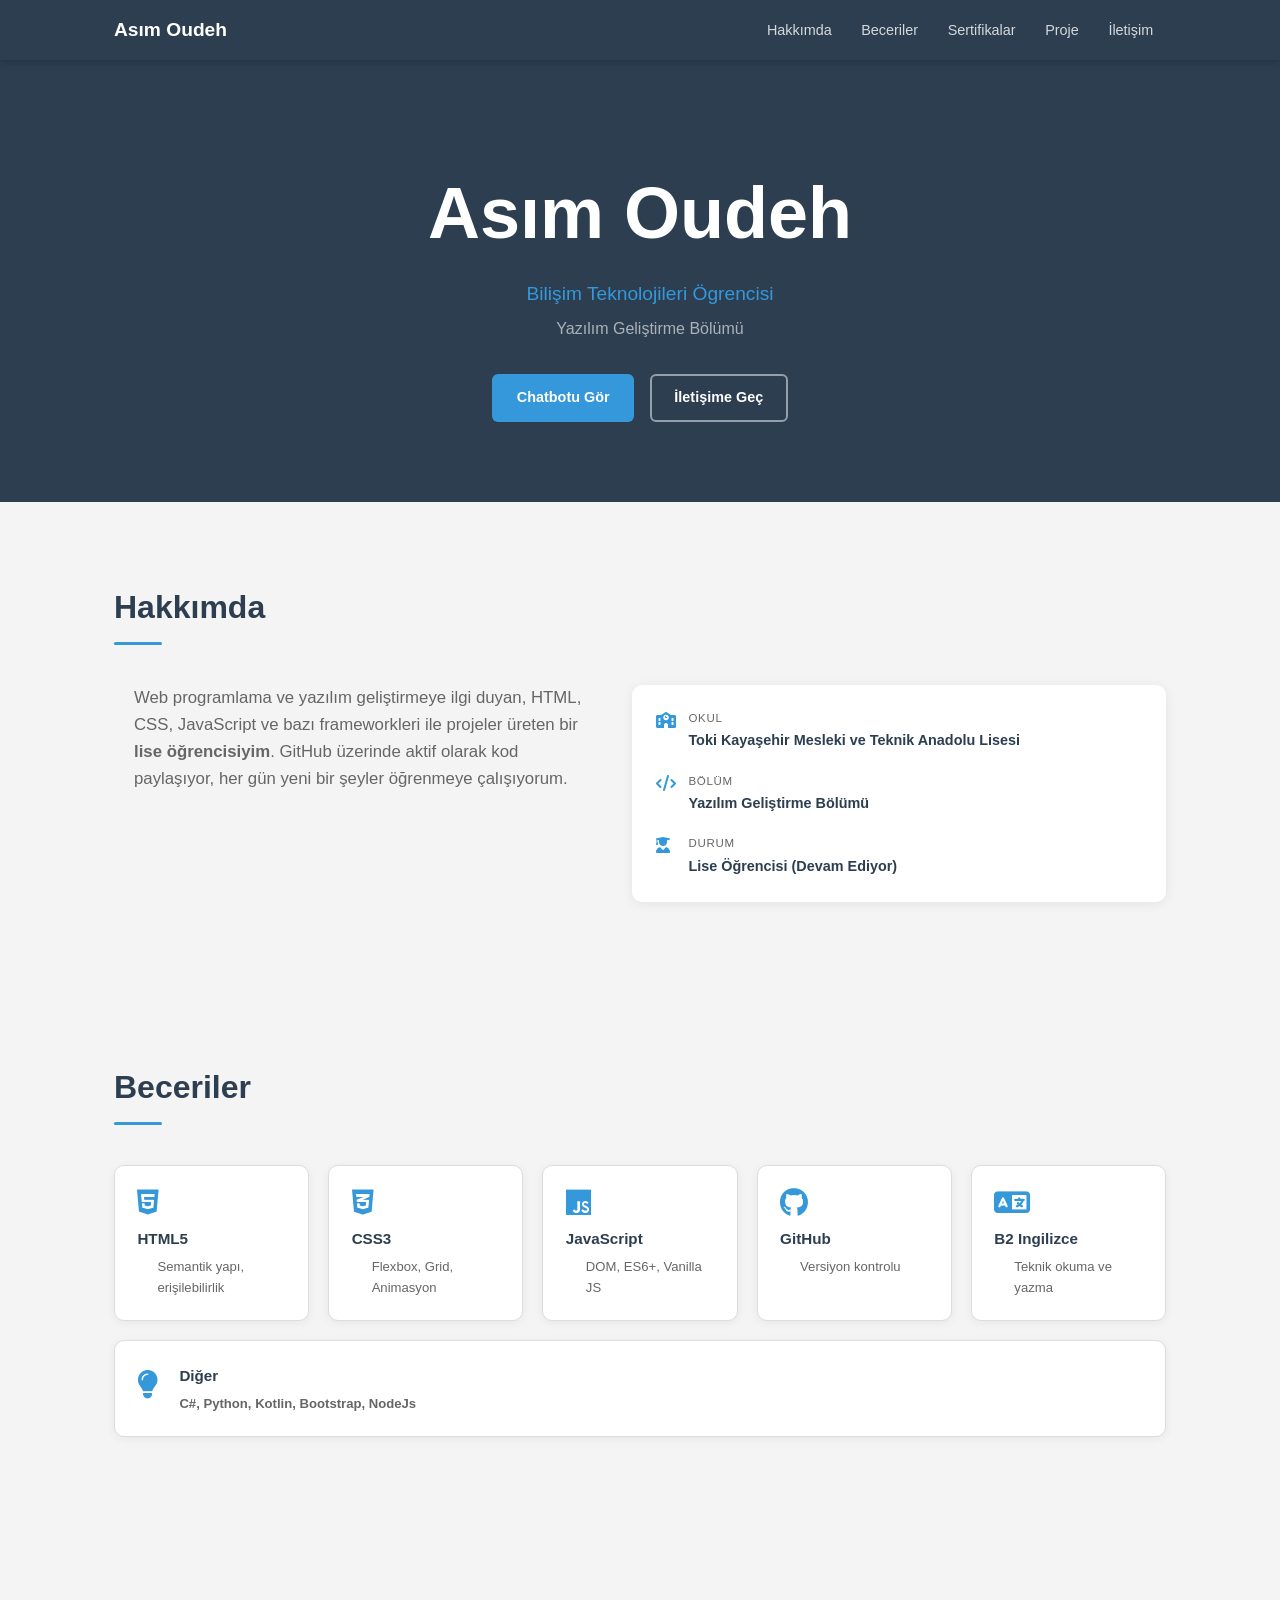
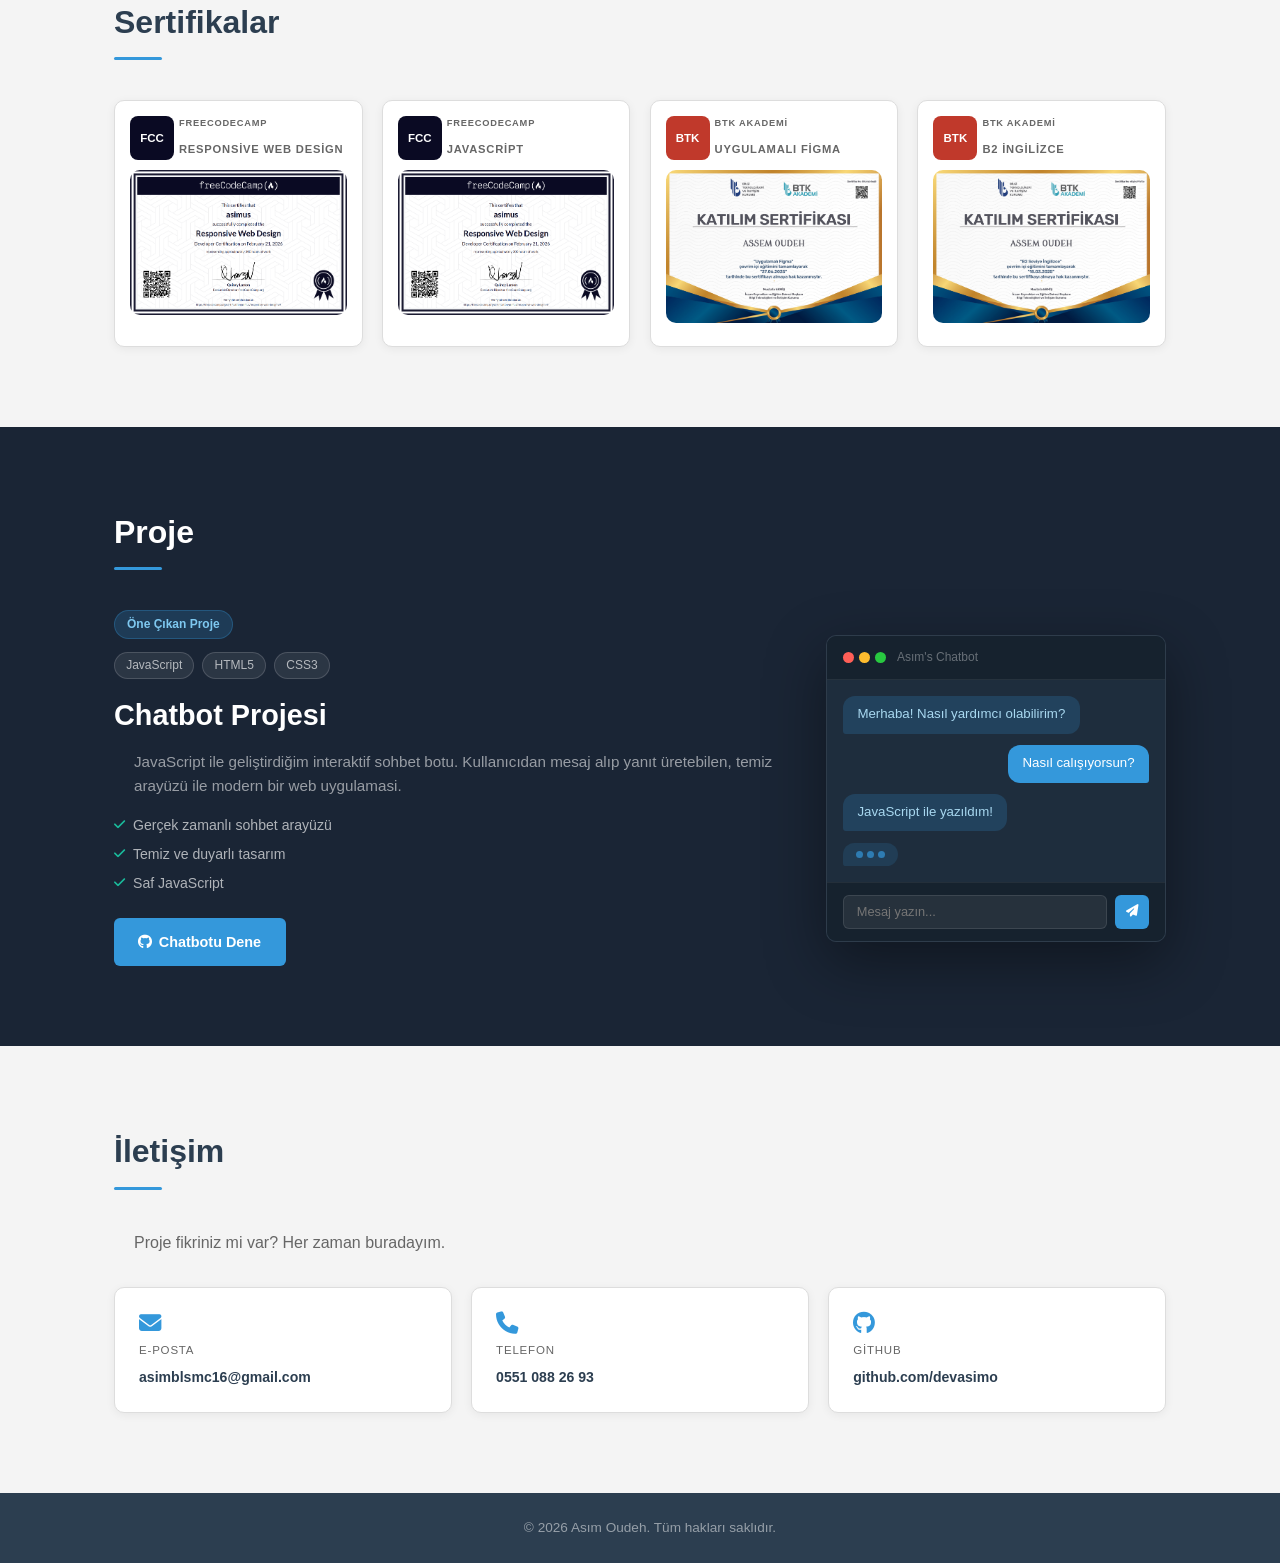
<file: index.html>
<!DOCTYPE html>
<html lang="tr">
<head>
  <meta charset="UTF-8" />
  <meta name="viewport" content="width=device-width, initial-scale=1.0" />
  <meta name="description" content="Asım Oudeh - Bilişim Teknolojileri Öğrencisi" />
  <meta name="author" content="Asim Oudeh" />
  <title>Asım Oudeh | Portfolio</title>
  <link rel="icon" href="img/ao-favicon.png">
  <link rel="stylesheet" href="https://cdnjs.cloudflare.com/ajax/libs/font-awesome/6.5.0/css/all.min.css" />
  <link rel="stylesheet" href="style.css" />
</head>
<body>

  <header class="header">
    <nav class="nav">
      <a href="#hero" class="nav-logo">Asım Oudeh</a>
      <ul class="nav-menu" id="navMenu">
        <li><a href="#hakkimda"     class="nav-link">Hakkımda</a></li>
        <li><a href="#beceriler"    class="nav-link">Beceriler</a></li>
        <li><a href="#sertifikalar" class="nav-link">Sertifikalar</a></li>
        <li><a href="#proje"        class="nav-link">Proje</a></li>
        <li><a href="#iletisim"     class="nav-link">İletişim</a></li>
      </ul>
      <button class="hamburger" id="hamburger" aria-label="Menuyu ac">
        <i class="fas fa-bars"></i>
      </button>
    </nav>
  </header>

  <section class="hero" id="hero">
    <h1 class="hero-name">Asım Oudeh</h1>
    <p class="hero-title">Bilişim Teknolojileri Ögrencisi</p>
    <p class="hero-sub">Yazılım Geliştirme Bölümü</p>
    <div class="hero-btns">
      <a href="#proje"    class="btn btn-primary">Chatbotu Gör</a>
      <a href="#iletisim" class="btn btn-outline">İletişime Geç</a>
    </div>
  </section>

  <section class="section" id="hakkimda">
    <div class="container">
      <h2 class="section-title">Hakkımda</h2>
      <div class="about-grid">
        <div class="about-text">
          <p>Web programlama ve yazılım geliştirmeye ilgi duyan, HTML, CSS,
          JavaScript ve bazı frameworkleri ile projeler üreten bir
          <strong>lise öğrencisiyim</strong>. GitHub üzerinde aktif olarak kod paylaşıyor,
          her gün yeni bir şeyler öğrenmeye çalışıyorum.</p>
        </div>
        <div class="about-card">
          <div class="info-row">
            <i class="fas fa-school"></i>
            <div>
              <span class="info-label">Okul</span>
              <span class="info-value">Toki Kayaşehir Mesleki ve Teknik Anadolu Lisesi</span>
            </div>
          </div>
          <div class="info-row">
            <i class="fas fa-code"></i>
            <div>
              <span class="info-label">Bölüm</span>
              <span class="info-value">Yazılım Geliştirme Bölümü</span>
            </div>
          </div>
          <div class="info-row">
            <i class="fas fa-user-graduate"></i>
            <div>
              <span class="info-label">Durum</span>
              <span class="info-value">Lise Öğrencisi (Devam Ediyor)</span>
            </div>
          </div>
        </div>
      </div>
    </div>
  </section>

  <section class="section section-gray" id="beceriler">
    <div class="container">
      <h2 class="section-title">Beceriler</h2>
      <div class="cards-grid">
        <div class="card">
          <i class="fab fa-html5 card-icon"></i>
          <h3>HTML5</h3>
          <p>Semantik yapı, erişilebilirlik</p>
        </div>
        <div class="card">
          <i class="fab fa-css3-alt card-icon"></i>
          <h3>CSS3</h3>
          <p>Flexbox, Grid, Animasyon</p>
        </div>
        <div class="card">
          <i class="fab fa-js card-icon"></i>
          <h3>JavaScript</h3>
          <p>DOM, ES6+, Vanilla JS</p>
        </div>
        <div class="card">
          <i class="fab fa-github card-icon"></i>
          <h3>GitHub</h3>
          <p>Versiyon kontrolu</p>
        </div>
        <div class="card">
          <i class="fas fa-language card-icon"></i>
          <h3>B2 Ingilizce</h3>
          <p>Teknik okuma ve yazma</p>
        </div>
        <div id="diger" class="card">
          <i class="fas fa-lightbulb card-icon"></i>
          <div id="diger-icerik">
            <h3>Diğer</h3>
            <p><strong>C#, Python, Kotlin, Bootstrap, NodeJs</strong></p>
          </div>
        </div>
      </div>
    </div>
  </section>

  <section class="section" id="sertifikalar">
    <div class="container">
      <h2 class="section-title">Sertifikalar</h2>
      <div class="cards-grid">
        <div class="card cert-card">
          <div class="cert-info">
            <div class="cert-badge fcc">FCC</div>
            <span class="cert-provider"><h5><strong>FreeCodeCamp</strong></h5><h4><strong>Responsive Web Design</strong></h4></span>
          </div>
          <img id="cert-img" src="img/Web_Design_Certification.png" alt="Responsive Web Design Sertifikası">
        </div>
        <div class="card cert-card">
          <div class="cert-info">
            <div class="cert-badge fcc">FCC</div>
            <span class="cert-provider"><h5><strong>FreeCodeCamp</strong></h5><h4><strong>JavaScript</strong></h4></span>
          </div>
          <img id="cert-img" src="img/Web_Design_Certification.png" alt="JavaScript Sertifikası">
        </div>
        <div class="card cert-card">
          <div class="cert-info">
            <div class="cert-badge btk">BTK</div>
            <span class="cert-provider"><h5><strong>BTK Akademi</strong></h5><h4><strong>Uygulamalı Figma</strong></h4></span>
          </div>
          <img id="cert-img" src="img/Uygulamalı_Figma_Sertifika.jpg" alt="Uygulamalı Figma Sertifikası">
        </div>
        <div class="card cert-card">
          <div class="cert-info">
            <div class="cert-badge btk">BTK</div>
            <span class="cert-provider"><h5><strong>BTK Akademi</strong></h5><h4><strong>B2 İngilizce</strong></h4></span>
          </div>
          <img id="cert-img" src="img/B2_Seviye_İngilizce_Sertifika.jpg" alt="B2 İngilizce Sertifikası">
        </div>
        </div>
      </div>
    </div>
  </section>

  <section class="section section-dark" id="proje">
    <div class="container">
      <h2 class="section-title light">Proje</h2>
      <div class="project-box">
        <div class="project-info">
          <span class="project-badge">Öne Çıkan Proje</span>
          <div class="tags">
            <span class="tag">JavaScript</span>
            <span class="tag">HTML5</span>
            <span class="tag">CSS3</span>
          </div>
          <h3 class="project-title">Chatbot Projesi</h3>
          <p class="project-desc">JavaScript ile geliştirdiğim interaktif sohbet botu.
          Kullanıcıdan mesaj alıp yanıt üretebilen, temiz arayüzü ile modern bir web uygulamasi.</p>
          <ul class="project-list">
            <li><i class="fas fa-check"></i> Gerçek zamanlı sohbet arayüzü</li>
            <li><i class="fas fa-check"></i> Temiz ve duyarlı tasarım</li>
            <li><i class="fas fa-check"></i> Saf JavaScript</li>
          </ul>
          <div class="project-btns">
            <a href="Chatbot/Chatbot.html" target="_blank" class="btn btn-primary">
              <i class="fab fa-github"></i>Chatbotu Dene
            </a>
          </div>
        </div>
        <div class="chat-window">
          <div class="chat-header">
            <span class="dot red"></span>
            <span class="dot yellow"></span>
            <span class="dot green"></span>
            <span class="chat-label">Asım's Chatbot</span>
          </div>
          <div class="chat-body">
            <div class="msg bot">Merhaba! Nasıl yardımcı olabilirim?</div>
            <div class="msg user">Nasıl calışıyorsun?</div>
            <div class="msg bot">JavaScript ile yazıldım!</div>
            <div class="typing"><span></span><span></span><span></span></div>
          </div>
          <div class="chat-footer">
            <input type="text" placeholder="Mesaj yazın..." readonly />
            <button><i class="fas fa-paper-plane"></i></button>
          </div>
        </div>
      </div>
    </div>
  </section>

  <section class="section" id="iletisim">
    <div class="container">
      <h2 class="section-title">İletişim</h2>
      <p class="contact-lead">Proje fikriniz mi var? Her zaman buradayım.</p>
      <div class="contact-grid">
        <a href="mailto:asimblsmc16@gmail.com" class="contact-card">
          <i class="fas fa-envelope"></i>
          <span class="c-label">E-posta</span>
          <span class="c-value">asimblsmc16@gmail.com</span>
        </a>
        <a href="tel:+905510882693" class="contact-card">
          <i class="fas fa-phone"></i>
          <span class="c-label">Telefon</span>
          <span class="c-value">0551 088 26 93</span>
        </a>
        <a href="https://github.com/devasimo" target="_blank" class="contact-card">
          <i class="fab fa-github"></i>
          <span class="c-label">GitHub</span>
          <span class="c-value">github.com/devasimo</span>
        </a>
      </div>
    </div>
  </section>
  
  <footer class="footer">
    <p>&copy; 2026 Asım Oudeh. Tüm hakları saklıdır.</p>
  </footer>

  <script src="script.js"></script>
</body>
</html>
</file>
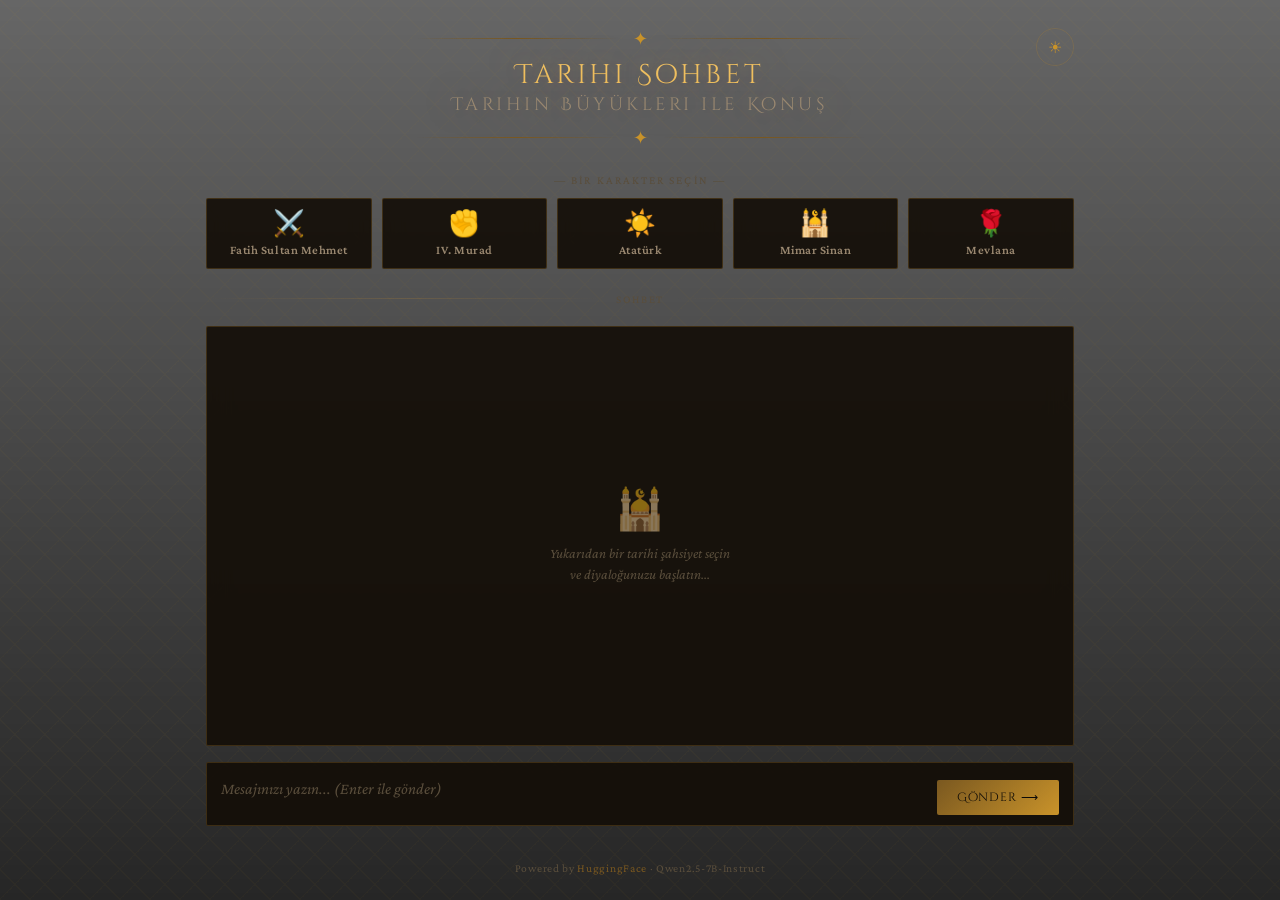
<file: Chatbot/index.html>
<!DOCTYPE html>
<html lang="tr">
<head>
  <meta charset="UTF-8">
  <meta name="viewport" content="width=device-width, initial-scale=1.0">
  <title>Tarih Chatbotu</title>
  <link href="https://fonts.googleapis.com/css2?family=Cinzel+Decorative:wght@400;700&family=Crimson+Pro:ital,wght@0,300;0,400;0,600;1,300;1,400&family=Noto+Serif+Display:ital,wght@0,300;0,600;1,300&display=swap" rel="stylesheet">
  <link rel="icon" href="img/favicon2.png">
  <link rel="stylesheet" href="styles.css">
</head>
<body>
 
  <div id="bg-layer"></div>
  <div class="pattern-overlay"></div>
  <div id="toast"></div>
 
  <div id="app">
    <header>
      <button id="theme-toggle" title="Tema Değiştir">☀</button>
      <div class="header-ornament">
        <div class="ornament-line"></div>
        <div class="ornament-star">✦</div>
        <div class="ornament-line"></div>
      </div>
      <h1>
        Tarihi Sohbet
        <span>Tarihin Büyükleri ile Konuş</span>
      </h1>
      <div class="header-ornament" style="margin-top:10px">
        <div class="ornament-line"></div>
        <div class="ornament-star" style="animation-delay: -4s">✦</div>
        <div class="ornament-line"></div>
      </div>
    </header>
 
    
    <div class="characters-section">
      <div class="characters-label">— Bir Karakter Seçin —</div>
      <div class="characters-grid" id="char-grid"></div>
    </div>
 
    
    <div id="char-info">
      <div class="info-name" id="info-name"></div>
      <div class="info-desc" id="info-desc"></div>
    </div>
 
    <div class="divider"><span>Sohbet</span></div>
    <br>
 
    
    <div id="chat-box">
      <div class="chat-empty" id="empty-state">
        <div class="empty-icon">🕌</div>
        <p>Yukarıdan bir tarihi şahsiyet seçin<br>ve diyaloğunuzu başlatın...</p>
      </div>
    </div>
 
    
    <div class="input-row">
      <textarea id="user-input" placeholder="Mesajınızı yazın... (Enter ile gönder)" rows="1"></textarea>
      <button id="send-btn">Gönder ⟶</button>
    </div>
 
    <footer>
      Powered by <a href="https://huggingface.co" target="_blank">HuggingFace</a> · Qwen2.5-7B-Instruct
    </footer>
  </div>
 
  <script src="script.js"></script>
</body>
</html>
</file>
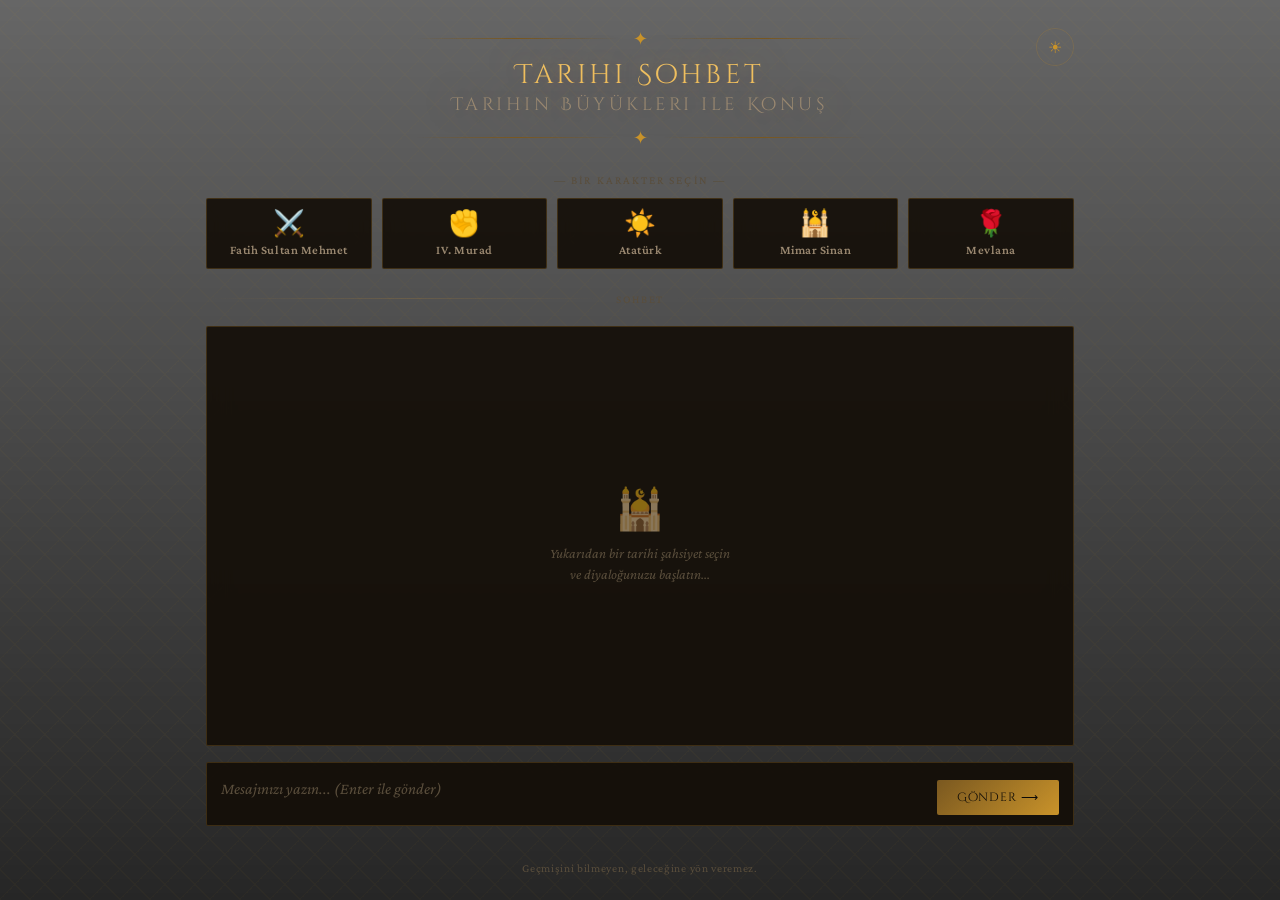
<file: Chatbot/Chatbot.html>
<!DOCTYPE html>
<html lang="tr">
<head>
  <meta charset="UTF-8">
  <meta name="viewport" content="width=device-width, initial-scale=1.0">
  <title>Tarih Chatbotu</title>
  <link href="https://fonts.googleapis.com/css2?family=Cinzel+Decorative:wght@400;700&family=Crimson+Pro:ital,wght@0,300;0,400;0,600;1,300;1,400&family=Noto+Serif+Display:ital,wght@0,300;0,600;1,300&display=swap" rel="stylesheet">
  <link rel="icon" href="img/favicon1.png">
  <link rel="stylesheet" href="styles.css">
</head>
<body>
 
  <div id="bg-layer"></div>
  <div class="pattern-overlay"></div>
  <div id="toast"></div>
 
  <div id="app">
    <header>
      <button id="theme-toggle" title="Tema Değiştir">☀</button>
      <div class="header-ornament">
        <div class="ornament-line"></div>
        <div class="ornament-star">✦</div>
        <div class="ornament-line"></div>
      </div>
      <h1>
        Tarihi Sohbet
        <span>Tarihin Büyükleri ile Konuş</span>
      </h1>
      <div class="header-ornament" style="margin-top:10px">
        <div class="ornament-line"></div>
        <div class="ornament-star" style="animation-delay: -4s">✦</div>
        <div class="ornament-line"></div>
      </div>
    </header>
 
    
    <div class="characters-section">
      <div class="characters-label">— Bir Karakter Seçin —</div>
      <div class="characters-grid" id="char-grid"></div>
    </div>
 
    
    <div id="char-info">
      <div class="info-name" id="info-name"></div>
      <div class="info-desc" id="info-desc"></div>
    </div>
 
    <div class="divider"><span>Sohbet</span></div>
    <br>
 
    
    <div id="chat-box">
      <div class="chat-empty" id="empty-state">
        <div class="empty-icon">🕌</div>
        <p>Yukarıdan bir tarihi şahsiyet seçin<br>ve diyaloğunuzu başlatın...</p>
      </div>
    </div>
 
    
    <div class="input-row">
      <textarea id="user-input" placeholder="Mesajınızı yazın... (Enter ile gönder)" rows="1"></textarea>
      <button id="send-btn">Gönder ⟶</button>
    </div>
 
    <footer>
      Geçmişini bilmeyen, geleceğine yön veremez.
    </footer>
  </div>
 
  <script src="script.js"></script>
</body>
</html>
</file>
<file: style.css>
/* ============================================
   ASIM OUDEH - PORTFOLIO CSS
   Toplam hedef: 400 satirdan az
   ============================================ */

/* -- Renk degiskenleri -- */
:root {
  --primary:   #2c3e50;
  --secondary: #3498db;
  --bg:        #f4f4f4;
  --white:     #ffffff;
  --text:      #333333;
  --muted:     #666666;
  --border:    #dddddd;
}

/* -- Reset -- */
*, *::before, *::after { box-sizing: border-box; margin: 0; padding: 0; }
html { scroll-behavior: smooth; }
body { font-family: 'Segoe UI', Tahoma, Geneva, Verdana, sans-serif; color: var(--text); background: var(--bg); line-height: 1.6; }
a { text-decoration: none; color: inherit; }
ul { list-style: none; }
button { cursor: pointer; font-family: inherit; }

/* -- Yardimci -- */
.container { max-width: 1100px; margin: 0 auto; padding: 0 1.5rem; }

/* ============================================
   HEADER
   ============================================ */
.header {
  position: sticky;
  top: 0;
  background: var(--primary);
  z-index: 100;
  box-shadow: 0 2px 8px rgba(0,0,0,.2);
}
.nav {
  max-width: 1100px;
  margin: 0 auto;
  padding: 0 1.5rem;
  display: flex;
  align-items: center;
  justify-content: space-between;
  height: 60px;
}
.nav-logo { color: var(--white); font-size: 1.2rem; font-weight: 700; }
.nav-menu { display: flex; gap: 0.25rem; }
.nav-link {
  color: rgba(255,255,255,.8);
  padding: 0.4rem 0.8rem;
  border-radius: 4px;
  font-size: 0.9rem;
  transition: background 0.2s;
}
.nav-link:hover { background: rgba(255,255,255,.15); color: var(--white); }
.hamburger {
  display: none;
  background: none;
  border: none;
  color: var(--white);
  font-size: 1.3rem;
  padding: 0.3rem;
}

/* ============================================
   HERO
   ============================================ */
.hero {
  background: var(--primary);
  color: var(--white);
  text-align: center;
  padding: 6rem 1.5rem 5rem;
}
.hero-name  { font-size: clamp(2.5rem, 7vw, 4.5rem); font-weight: 700; margin-bottom: 0.5rem; }
.hero-title { font-size: 1.2rem; color: var(--secondary); margin-bottom: 0.4rem; }
.hero-sub   { font-size: 1rem; color: rgba(255,255,255,.6); margin-bottom: 2rem; }
.hero-btns  { display: flex; gap: 1rem; justify-content: center; flex-wrap: wrap; }

/* ============================================
   BUTONLAR
   ============================================ */
.btn {
  display: inline-flex;
  align-items: center;
  gap: 0.4rem;
  padding: 0.65rem 1.4rem;
  border-radius: 6px;
  font-size: 0.9rem;
  font-weight: 600;
  border: 2px solid transparent;
  transition: background 0.2s, color 0.2s, border-color 0.2s;
}
.btn-primary      { background: var(--secondary); color: var(--white); }
.btn-primary:hover { background: #2980b9; }
.btn-outline      { border-color: rgba(255,255,255,.5); color: var(--white); }
.btn-outline:hover { background: rgba(255,255,255,.1); border-color: var(--white); }
.btn-outline-light      { border-color: rgba(255,255,255,.4); color: rgba(255,255,255,.8); }
.btn-outline-light:hover { border-color: var(--white); color: var(--white); }

/* ============================================
   SECTION GENEL
   ============================================ */
.section      { padding: 5rem 0; }
.section-gray { background: var(--bg); }
.section-dark { background: #1a2535; }
.section-title {
  font-size: 2rem;
  font-weight: 700;
  color: var(--primary);
  margin-bottom: 2.5rem;
  position: relative;
  padding-bottom: 0.75rem;
}
.section-title::after {
  content: '';
  position: absolute;
  bottom: 0; left: 0;
  width: 48px; height: 3px;
  background: var(--secondary);
  border-radius: 2px;
}
.section-title.light { color: var(--white); }
.section-title.light::after { background: var(--secondary); }

/* ============================================
   HAKKIMDA
   ============================================ */
.about-grid {
  display: flex;
  gap: 2rem;
  align-items: flex-start;
}
.about-text { flex: 1; font-size: 1.05rem; color: var(--muted); }
.about-card {
  flex: 1;
  background: var(--white);
  border-radius: 10px;
  padding: 1.5rem;
  box-shadow: 0 2px 12px rgba(0,0,0,.07);
  display: flex;
  flex-direction: column;
  gap: 1.2rem;
}
.info-row {
  display: flex;
  align-items: flex-start;
  gap: 0.9rem;
}
.info-row i {
  color: var(--secondary);
  font-size: 1rem;
  margin-top: 3px;
  width: 18px;
}
.info-label {
  display: block;
  font-size: 0.72rem;
  text-transform: uppercase;
  letter-spacing: .06em;
  color: var(--muted);
  margin-bottom: 2px;
}
.info-value { display: block; font-size: 0.9rem; font-weight: 600; color: var(--primary); }

/* ============================================
   KARTLAR (Beceri ve Sertifika icin)
   ============================================ */
.cards-grid {
  display: flex;
  flex-wrap: wrap;
  gap: 1.2rem;
}
.card {
  background: var(--white);
  border-radius: 10px;
  padding: 1.4rem;
  box-shadow: 0 2px 10px rgba(0,0,0,.06);
  border: 1px solid var(--border);
  flex: 1 1 160px;
  transition: transform 0.2s, box-shadow 0.2s;
}
.card:hover { transform: translateY(-3px); box-shadow: 0 6px 20px rgba(0,0,0,.1); }
.card-icon { font-size: 1.8rem; color: var(--secondary); margin-bottom: 0.6rem; display: block; }
.card h3 { font-size: 0.95rem; font-weight: 700; color: var(--primary); margin-bottom: 0.3rem; }
.card p  { font-size: 0.82rem; color: var(--muted); }

.cert-card {  gap: 1rem; flex:240px; padding: 15px; }
.cert-badge {
  width: 44px; height: 44px;
  border-radius: 8px;
  font-size: 0.72rem;
  font-weight: 800;
  color: var(--white);
  display: grid; 
  place-items: center;
}
.fcc { background: #0a0a23; }
.btk { background: #c0392b; }
.cert-info { display: flex; }
.cert-provider { font-size: 0.7rem; text-transform: uppercase; letter-spacing: .07em; color: var(--muted); margin-left: 5px; }
.cert-info h3 { font-size: 0.9rem; margin: 1px 0; color: var(--primary); }
#cert-img {
  width: 100%;
  height: auto;
  border-radius: 10px;
  margin-top: 0.6rem;
}
h5 {
  margin-bottom: 10px;
}
div#diger {
  display: flex;
  align-items: center;
}
div#diger h3, p{
  margin-left: 20px;
}

/* ============================================
   PROJE
   ============================================ */
.project-box {
  display: flex;
  gap: 2.5rem;
  align-items: center;
}
.project-info { flex: 1; }
.project-badge {
  display: inline-block;
  background: rgba(52,152,219,.2);
  color: #7ec8f0;
  border: 1px solid rgba(52,152,219,.3);
  font-size: 0.75rem;
  font-weight: 600;
  padding: 0.25rem 0.75rem;
  border-radius: 50px;
  margin-bottom: 0.8rem;
}
.tags { display: flex; gap: 0.5rem; flex-wrap: wrap; margin-bottom: 0.8rem; }
.tag {
  background: rgba(255,255,255,.08);
  border: 1px solid rgba(255,255,255,.15);
  color: rgba(255,255,255,.65);
  font-size: 0.75rem;
  padding: 0.2rem 0.7rem;
  border-radius: 50px;
}
.project-title { font-size: 1.8rem; font-weight: 700; color: var(--white); margin-bottom: 0.7rem; }
.project-desc  { font-size: 0.95rem; color: rgba(255,255,255,.55); margin-bottom: 1rem; }
.project-list  { display: flex; flex-direction: column; gap: 0.4rem; margin-bottom: 1.5rem; }
.project-list li { font-size: 0.88rem; color: rgba(255,255,255,.65); display: flex; align-items: center; gap: 0.5rem; }
.project-list i  { color: #1abc9c; font-size: 0.8rem; }
.project-btns { display: flex; gap: 0.8rem; flex-wrap: wrap; }

.chat-window {
  flex: 1;
  max-width: 340px;
  background: #1e2d3d;
  border-radius: 10px;
  overflow: hidden;
  box-shadow: 0 20px 60px rgba(0,0,0,.4);
  border: 1px solid rgba(255,255,255,.07);
}
.chat-header {
  display: flex;
  align-items: center;
  gap: 5px;
  padding: 0.75rem 1rem;
  background: #16222e;
  border-bottom: 1px solid rgba(255,255,255,.07);
}
.dot { width: 11px; height: 11px; border-radius: 50%; }
.red    { background: #ff5f57; }
.yellow { background: #febc2e; }
.green  { background: #28c840; }
.chat-label { font-size: 0.75rem; color: rgba(255,255,255,.35); margin-left: 6px; }
.chat-body  { padding: 1rem; display: flex; flex-direction: column; gap: 0.7rem; min-height: 150px; }
.msg { max-width: 80%; padding: 0.6rem 0.9rem; border-radius: 12px; font-size: 0.83rem; line-height: 1.4; }
.bot  { background: rgba(52,152,219,.2); color: #a8d8f0; border-bottom-left-radius: 3px; align-self: flex-start; }
.user { background: var(--secondary); color: var(--white); border-bottom-right-radius: 3px; align-self: flex-end; }
.typing { display: flex; gap: 4px; align-items: center; padding: 0.5rem 0.8rem;
  background: rgba(52,152,219,.15); border-radius: 12px; border-bottom-left-radius: 3px;
  align-self: flex-start; width: fit-content; }
.typing span { width: 7px; height: 7px; background: rgba(52,152,219,.7); border-radius: 50%;
  animation: blink 1.2s infinite; }
.typing span:nth-child(2) { animation-delay: .2s; }
.typing span:nth-child(3) { animation-delay: .4s; }
@keyframes blink { 0%,100%{opacity:.3;transform:translateY(0)} 50%{opacity:1;transform:translateY(-4px)} }
.chat-footer { display: flex; gap: 0.5rem; padding: 0.75rem 1rem;
  border-top: 1px solid rgba(255,255,255,.06); background: #16222e; }
.chat-footer input { flex: 1; background: rgba(255,255,255,.07); border: 1px solid rgba(255,255,255,.1);
  border-radius: 6px; padding: 0.4rem 0.8rem; color: rgba(255,255,255,.35); font-size: 0.8rem; outline: none; }
.chat-footer button { width: 34px; height: 34px; background: var(--secondary); border-radius: 6px;
  border: none; color: var(--white); display: grid; place-items: center; font-size: 0.78rem; cursor: default; }

/* ============================================
   ILETISIM
   ============================================ */
.contact-lead { font-size: 1rem; color: var(--muted); margin-bottom: 2rem; }
.contact-grid { display: flex; flex-wrap: wrap; gap: 1.2rem; }
.contact-card {
  flex: 1 1 180px;
  background: var(--white);
  border-radius: 10px;
  padding: 1.5rem;
  box-shadow: 0 2px 10px rgba(0,0,0,.06);
  border: 1px solid var(--border);
  display: flex;
  flex-direction: column;
  gap: 0.4rem;
  transition: transform 0.2s, border-color 0.2s;
}
.contact-card:hover { transform: translateY(-3px); border-color: var(--secondary); }
.contact-card i { font-size: 1.4rem; color: var(--secondary); }
.c-label { font-size: 0.72rem; text-transform: uppercase; letter-spacing: .07em; color: var(--muted); }
.c-value { font-size: 0.88rem; font-weight: 600; color: var(--primary); word-break: break-word; }

.footer { background: var(--primary); color: rgba(255,255,255,.5); text-align: center;
  padding: 1.5rem; font-size: 0.85rem; }

/* ============================================
   MOBIL (max-width: 768px)
   ============================================ */
@media (max-width: 768px) {
  /* hamburger goster, menu gizle */
  .hamburger { display: block; }
  .nav-menu {
    display: none;
    position: absolute;
    top: 60px; left: 0; right: 0;
    background: var(--primary);
    flex-direction: column;
    padding: 1rem 1.5rem;
    gap: 0.25rem;
    border-top: 1px solid rgba(255,255,255,.1);
  }
  .nav-menu.open { display: flex; }
  .nav-link { padding: 0.6rem 0.8rem; }

  .about-grid   { flex-direction: column; }
  .project-box  { flex-direction: column; }
  .chat-window  { max-width: 100%; }
  .hero-name    { font-size: 2.5rem; }
  .section      { padding: 3.5rem 0; }
}
</file>
<file: Chatbot/styles.css>
:root {
  --bg-primary: #0d0a07;
  --bg-card: rgba(20, 15, 8, 0.92);
  --bg-msg-user: rgba(180, 120, 40, 0.18);
  --bg-msg-ai: rgba(255,255,255,0.04);
  --gold: #c9932a;
  --gold-light: #f0c060;
  --gold-dim: #7a5820;
  --crimson: #8b1a1a;
  --text-main: #f0e8d8;
  --text-dim: #9a8870;
  --text-muted: #5a4e3c;
  --border: rgba(180, 130, 50, 0.25);
  --border-glow: rgba(201, 147, 42, 0.6);
  --shadow: rgba(0,0,0,0.6);
  --radius: 2px;
  --transition: 0.4s cubic-bezier(0.25, 0.46, 0.45, 0.94);
}

.light-theme {
  --bg-primary: #f5efe4;
  --bg-card: rgba(245, 235, 215, 0.96);
  --bg-msg-user: rgba(180, 120, 40, 0.14);
  --bg-msg-ai: rgba(0,0,0,0.04);
  --text-main: #1a1208;
  --text-dim: #5a4a2a;
  --text-muted: #8a7a5a;
  --border: rgba(140, 100, 30, 0.3);
  --border-glow: rgba(180, 130, 40, 0.7);
  --shadow: rgba(0,0,0,0.2);
}

*, *::before, *::after { 
  box-sizing: border-box; 
  margin: 0; 
  padding: 0; 
}

html { scroll-behavior: smooth; }
html, body {
    
    
    
    overflow-x: hidden; /* Yatay kaydırmayı engelle */
}
body {
  font-family: 'Crimson Pro', Georgia, serif;
  background: var(--bg-primary);
  color: var(--text-main);
  height: 100%;
  margin: 0;
  padding: 0;
  overflow-x: hidden;
  transition: background var(--transition), color var(--transition);
  position: relative;
  background: transparent !important; 
}

/* BACKGROUND */
#bg-layer {
    position: fixed;
    inset: 0;
    width: 100vw;
    height: 100vh;
    z-index: -1;

    /* Resmi kapla ama aşırı büyütmeyi engelle */
    background-size: cover; 
    
    /* Resmin en önemli kısmını (genelde üst-orta) odakla */
    background-position: center 20%; 
    
    background-repeat: no-repeat;
    
    /* Sayfa kaydıkça resmin saçmalamasını engeller */
    background-attachment: fixed; 
    
    transition: opacity 0.8s ease-in-out;
}
#bg-layer::after {
    content: '';
    position: absolute;
    inset: 0;
    background: linear-gradient(to bottom, rgba(0,0,0,0.6), rgba(0,0,0,0.85));
    z-index: 1;
}
.light-theme #bg-layer::after {
  background: linear-gradient(to bottom,
    rgba(240,225,195,0.75) 0%,
    rgba(240,225,195,0.45) 40%,
    rgba(240,225,195,0.85) 100%);
}
#bg-layer.visible { opacity: 1; }

/* PATTERN OVERLAY */
.pattern-overlay {
  position: fixed;
  inset: 0;
  z-index: 1;
  pointer-events: none;
  opacity: 0.04;
  background-image:
    repeating-linear-gradient(45deg, var(--gold) 0, var(--gold) 1px, transparent 0, transparent 50%),
    repeating-linear-gradient(-45deg, var(--gold) 0, var(--gold) 1px, transparent 0, transparent 50%);
  background-size: 30px 30px;
}
.light-theme .pattern-overlay { opacity: 0.07; }

/* MAIN LAYOUT */
#app {
  position: relative;
  z-index: 10;
  max-width: 900px;
  margin: 0 auto;
  min-height: 100vh;
  display: flex;
  flex-direction: column;
  padding: 0 16px;
}

/* HEADER */
header {
  padding: 28px 0 18px;
  text-align: center;
  position: relative;
}
.header-ornament {
  display: flex;
  align-items: center;
  justify-content: center;
  gap: 16px;
  margin-bottom: 8px;
}
.ornament-line {
  flex: 1;
  height: 1px;
  background: linear-gradient(to right, transparent, var(--gold-dim), transparent);
  max-width: 200px;
}
.ornament-star {
  color: var(--gold);
  font-size: 18px;
  animation: rotateStar 12s linear infinite;
}
@keyframes rotateStar { to { transform: rotate(360deg); } }

header h1 {
  font-family: 'Cinzel Decorative', serif;
  font-size: clamp(1.1rem, 3vw, 1.7rem);
  font-weight: 400;
  letter-spacing: 0.12em;
  color: var(--gold-light);
  text-shadow: 0 0 30px rgba(201, 147, 42, 0.5);
  line-height: 1.3;
}
header h1 span { color: var(--text-dim); font-size: 0.65em; display: block; margin-top: 2px; letter-spacing: 0.2em; }

/* THEME TOGGLE */
#theme-toggle {
  position: absolute;
  top: 28px;
  right: 0;
  background: transparent;
  border: 1px solid var(--border);
  color: var(--gold);
  width: 38px; height: 38px;
  border-radius: 50%;
  cursor: pointer;
  font-size: 16px;
  display: flex; align-items: center; justify-content: center;
  transition: all 0.3s;
}
#theme-toggle:hover { border-color: var(--gold); box-shadow: 0 0 12px rgba(201,147,42,0.4); }

/* CHARACTER BUTTONS */
.characters-section {
  margin-bottom: 20px;
}
.characters-label {
  font-size: 0.72rem;
  letter-spacing: 0.18em;
  text-transform: uppercase;
  color: var(--text-muted);
  text-align: center;
  margin-bottom: 12px;
}
.characters-grid {
  display: flex;
  gap: 10px;
  flex-wrap: wrap;
  justify-content: center;
}
.char-btn {
  flex: 1 1 140px;
  max-width: 170px;
  background: var(--bg-card);
  border: 1px solid var(--border);
  color: var(--text-dim);
  padding: 12px 10px 10px;
  cursor: pointer;
  font-family: 'Crimson Pro', serif;
  font-size: 0.82rem;
  letter-spacing: 0.04em;
  border-radius: var(--radius);
  backdrop-filter: blur(10px);
  transition: all 0.35s;
  display: flex;
  flex-direction: column;
  align-items: center;
  gap: 6px;
  position: relative;
  overflow: hidden;
}
.char-btn::before {
  content: '';
  position: absolute;
  bottom: 0; left: 0; right: 0;
  height: 2px;
  background: linear-gradient(to right, transparent, var(--gold), transparent);
  transform: scaleX(0);
  transition: transform 0.35s;
}
.char-btn:hover::before,
.char-btn.active::before { transform: scaleX(1); }

.char-btn:hover {
  border-color: var(--gold-dim);
  color: var(--gold-light);
  box-shadow: 0 4px 20px rgba(0,0,0,0.4), 0 0 0 1px rgba(201,147,42,0.2);
  transform: translateY(-2px);
}
.char-btn.active {
  border-color: var(--gold);
  color: var(--gold-light);
  box-shadow: 0 4px 24px rgba(201,147,42,0.2), inset 0 0 20px rgba(201,147,42,0.05);
  background: rgba(201, 147, 42, 0.08);
}
.char-btn .char-emoji { font-size: 1.6rem; line-height: 1; }
.char-btn .char-name { font-size: 0.78rem; font-weight: 600; text-align: center; line-height: 1.2; }

/* CHARACTER INFO PANEL */
#char-info {
  background: var(--bg-card);
  border: 1px solid var(--border);
  border-left: 3px solid var(--gold);
  padding: 16px 20px;
  margin-bottom: 20px;
  backdrop-filter: blur(12px);
  border-radius: var(--radius);
  min-height: 72px;
  transition: all 0.4s;
  display: none;
}
#char-info.visible { display: block; animation: slideDown 0.4s ease; }
@keyframes slideDown { from { opacity: 0; transform: translateY(-10px); } to { opacity: 1; transform: translateY(0); } }
#char-info .info-name {
  font-family: 'Cinzel Decorative', serif;
  font-size: 1rem;
  color: var(--gold-light);
  margin-bottom: 6px;
  letter-spacing: 0.06em;
}
#char-info .info-desc {
  font-style: italic;
  font-size: 0.9rem;
  color: var(--text-dim);
  line-height: 1.55;
  font-family: 'Noto Serif Display', serif;
}

/* CHAT WINDOW */
#chat-box {
  flex: 1;
  background: var(--bg-card);
  border: 1px solid var(--border);
  border-radius: var(--radius);
  padding: 20px;
  margin-bottom: 16px;
  min-height: 320px;
  max-height: 420px;
  overflow-y: auto;
  backdrop-filter: blur(12px);
  display: flex;
  flex-direction: column;
  gap: 14px;
  scroll-behavior: smooth;
  width: 100%;
  box-sizing: border-box;
}
#chat-box::-webkit-scrollbar { width: 4px; }
#chat-box::-webkit-scrollbar-track { background: transparent; }
#chat-box::-webkit-scrollbar-thumb { background: var(--gold-dim); border-radius: 2px; }

.chat-empty {
  flex: 1;
  display: flex;
  flex-direction: column;
  align-items: center;
  justify-content: center;
  color: var(--text-muted);
  gap: 10px;
  padding: 30px;
}
.chat-empty .empty-icon { font-size: 2.5rem; opacity: 0.5; }
.chat-empty p { font-style: italic; font-size: 0.88rem; text-align: center; line-height: 1.5; }

/* MESSAGES */
.msg {
  display: flex;
  gap: 10px;
  align-items: flex-start;
  animation: msgIn 0.3s ease;
  width: 100%;
  box-sizing: border-box;
}
@keyframes msgIn { from { opacity: 0; transform: translateY(8px); } to { opacity: 1; transform: translateY(0); } }

.msg.user { 
  flex-direction: row-reverse; 
  justify-content: flex-start;
}

.msg-avatar {
  width: 32px; height: 32px;
  border-radius: 50%;
  display: flex; align-items: center; justify-content: center;
  font-size: 14px;
  flex-shrink: 0;
  border: 1px solid var(--border);
}
.msg.user .msg-avatar {
  background: rgba(201,147,42,0.15);
  border-color: var(--gold-dim);
  color: var(--gold);
}
.msg.assistant .msg-avatar {
  background: rgba(255,255,255,0.05);
  color: var(--text-dim);
}


.msg-bubble {
  max-width: 100%;
  padding: 10px 14px;
  border-radius: var(--radius);
  font-size: 0.92rem;
  line-height: 1.6;
  font-family: 'Noto Serif Display', serif;
  box-sizing: border-box;
}
.msg.user .msg-bubble {
  background: var(--bg-msg-user);
  border: 1px solid rgba(201,147,42,0.2);
  color: var(--text-main);
  text-align: right;
}
.msg.assistant .msg-bubble {
  background: var(--bg-msg-ai);
  border: 1px solid var(--border);
  color: var(--text-main);
}

.msg-time {
  font-size: 0.68rem;
  color: var(--text-muted);
  margin-top: 4px;
  display: block;
  font-family: monospace;
}
.msg.user .msg-time { text-align: right; }

/* TYPING INDICATOR */
.typing-indicator {
  display: flex;
  align-items: center;
  gap: 10px;
  padding: 4px 0;
  animation: msgIn 0.3s ease;
}
.typing-dots {
  display: flex;
  gap: 4px;
  align-items: center;
}
.typing-dots span {
  width: 6px; height: 6px;
  background: var(--gold-dim);
  border-radius: 50%;
  animation: typingBounce 1.2s ease infinite;
}
.typing-dots span:nth-child(2) { animation-delay: 0.2s; }
.typing-dots span:nth-child(3) { animation-delay: 0.4s; }
@keyframes typingBounce {
  0%, 80%, 100% { transform: translateY(0); opacity: 0.4; }
  40% { transform: translateY(-5px); opacity: 1; }
}
.typing-text {
  font-size: 0.78rem;
  color: var(--text-muted);
  font-style: italic;
  font-family: 'Crimson Pro', serif;
}

/* INPUT AREA */
.input-row {
  display: flex;
  gap: 10px;
  background: var(--bg-card);
  border: 1px solid var(--border);
  border-radius: var(--radius);
  padding: 10px 14px;
  backdrop-filter: blur(12px);
  transition: border-color 0.3s;
  margin-bottom: 24px;
}
.input-row:focus-within { border-color: var(--gold-dim); box-shadow: 0 0 16px rgba(201,147,42,0.15); }

#user-input {
  flex: 1;
  background: transparent;
  border: none;
  outline: none;
  color: var(--text-main);
  font-family: 'Crimson Pro', serif;
  font-size: 1rem;
  line-height: 1.5;
  resize: none;
  min-height: 42px;
  max-height: 120px;
  padding: 4px 0;
}
#user-input::placeholder { color: var(--text-muted); font-style: italic; }

#send-btn {
  background: linear-gradient(135deg, var(--gold-dim), var(--gold));
  border: none;
  color: #0d0a07;
  padding: 10px 20px;
  font-family: 'Cinzel Decorative', serif;
  font-size: 0.72rem;
  letter-spacing: 0.08em;
  cursor: pointer;
  border-radius: var(--radius);
  transition: all 0.3s;
  white-space: nowrap;
  flex-shrink: 0;
  align-self: flex-end;
}
#send-btn:hover:not(:disabled) {
  background: linear-gradient(135deg, var(--gold), var(--gold-light));
  box-shadow: 0 4px 16px rgba(201,147,42,0.4);
  transform: translateY(-1px);
}
#send-btn:disabled { opacity: 0.4; cursor: not-allowed; transform: none; }

/* DIVIDER */
.divider {
  display: flex;
  align-items: center;
  gap: 12px;
  margin: 4px 0;
}
.divider::before, .divider::after {
  content: '';
  flex: 1;
  height: 1px;
  background: linear-gradient(to right, transparent, var(--border), transparent);
}
.divider span { font-size: 0.7rem; color: var(--text-muted); letter-spacing: 0.15em; text-transform: uppercase; }

/* FOOTER */
footer {
  text-align: center;
  padding: 12px 0 20px;
  font-size: 0.72rem;
  color: var(--text-muted);
  letter-spacing: 0.06em;
}
footer a { color: var(--gold-dim); text-decoration: none; }

/* RESPONSIVE */
@media (max-width: 600px) {
  header h1 { font-size: 1.05rem; }
  .char-btn { flex: 1 1 calc(50% - 6px); max-width: none; }
  #chat-box { max-height: 340px; min-height: 260px; }
}

/* TOAST */
#toast {
  position: fixed;
  bottom: 24px; right: 24px;
  background: var(--bg-card);
  border: 1px solid var(--border);
  color: var(--text-main);
  padding: 12px 18px;
  border-radius: var(--radius);
  font-size: 0.82rem;
  z-index: 1000;
  backdrop-filter: blur(12px);
  transform: translateY(20px);
  opacity: 0;
  transition: all 0.3s;
  max-width: 300px;
}
#toast.show { transform: translateY(0); opacity: 1; }
#toast.error { border-color: #8b1a1a; color: #e05050; }
#toast.success { border-color: var(--gold-dim); color: var(--gold); }
</file>
